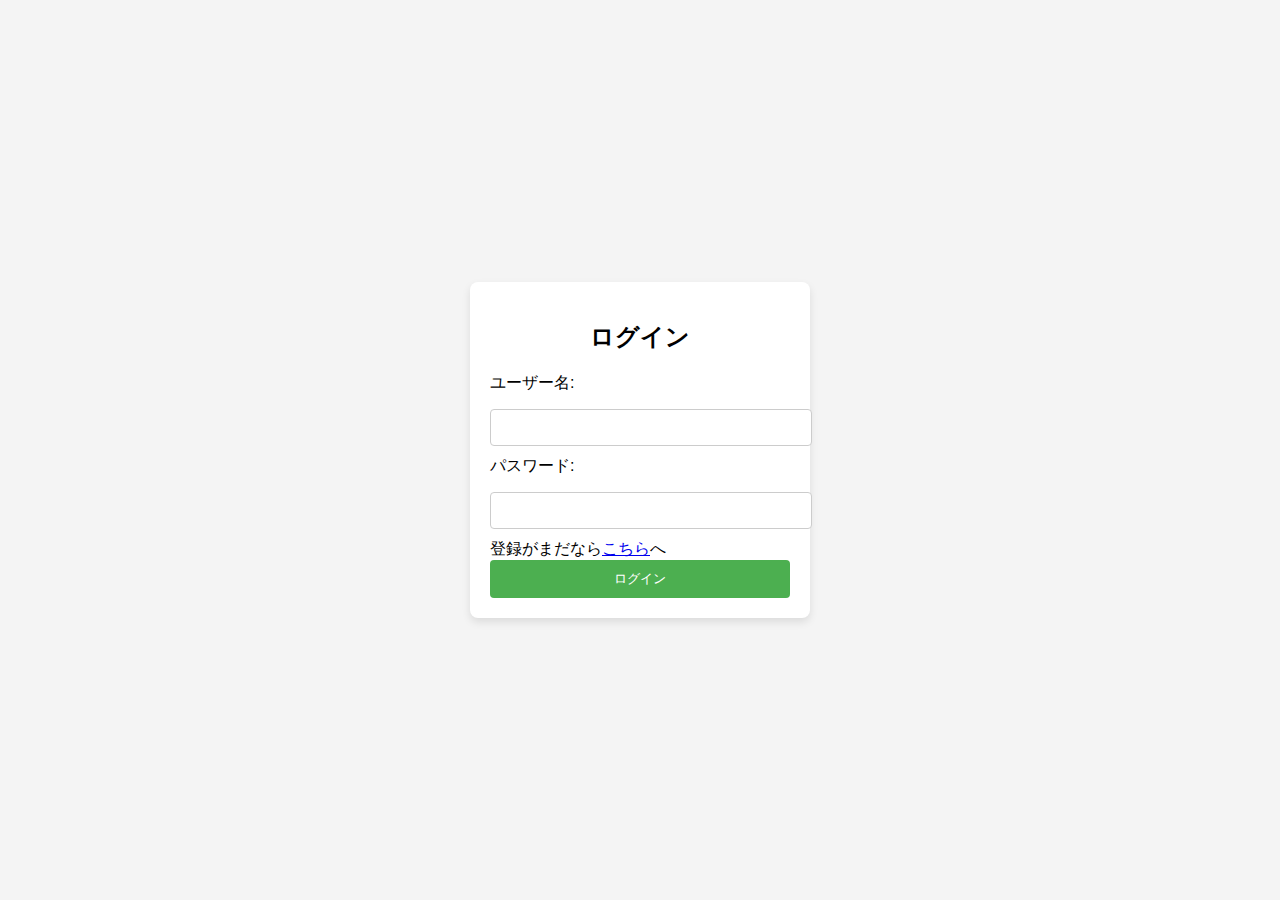
<file: login/index.html>
<!DOCTYPE html>
<html lang="ja">
<head>
  <meta charset="UTF-8">
  <meta name="viewport" content="width=device-width, initial-scale=1.0">
  <title>ログインページ</title>
  <style>
    body {
      font-family: Arial, sans-serif;
      margin: 0;
      padding: 0;
      display: flex;
      justify-content: center;
      align-items: center;
      height: 100vh;
      background-color: #f4f4f4;
    }
    .login-container {
      background-color: white;
      padding: 20px;
      border-radius: 8px;
      box-shadow: 0 4px 8px rgba(0, 0, 0, 0.1);
      width: 300px;
    }
    .login-container h2 {
      text-align: center;
      margin-bottom: 20px;
    }
    .login-container label {
      display: block;
      margin-bottom: 5px;
    }
    .login-container input {
      width: 100%;
      padding: 10px;
      margin: 10px 0;
      border-radius: 4px;
      border: 1px solid #ccc;
    }
    .login-container button {
      width: 100%;
      padding: 10px;
      background-color: #4CAF50;
      color: white;
      border: none;
      border-radius: 4px;
      cursor: pointer;
    }
    .login-container button:hover {
      background-color: #45a049;
    }
    .login-container button:disabled {
      background-color: #ccc;
      cursor: not-allowed;
    }
    .error-message {
      color: red;
      text-align: center;
      display: none;
    }
  </style>
</head>
<body>

  <div class="login-container">
    <h2>ログイン</h2>
    <form id="login-form">
      <label for="username">ユーザー名:</label>
      <input type="text" id="username" name="username" required>
      
      <label for="password">パスワード:</label>
      <input type="password" id="password" name="password" required>
      <br>登録がまだなら<a href="https://hatena-scratch.f5.si/register">こちら</a>へ
      
      <button type="submit" id="submit-button">ログイン</button>
    </form>
    <div id="error-message" class="error-message">ユーザー名またはパスワードが間違っています</div>
  </div>

  <script>
    document.addEventListener('DOMContentLoaded', async () => {
      const token = localStorage.getItem('authToken'); // トークンを取得

      if (token) {
        try {
          // トークンの有効性を確認するためにサーバーにリクエスト
          const response = await fetch('https://api.hatena-scratch.f5.si/auth/check', {
            method: 'GET',
            headers: {
              'Authorization': `Bearer ${token}`,
            },
          });

          if (response.ok) {
            // トークンが有効なら、ログイン済みとしてトップページにリダイレクト
            window.location.href = '/'; // トップページのURLに置き換える
          } else {
            // トークンが無効なら、localStorageから削除
            localStorage.removeItem('authToken');
          }
        } catch (error) {
          console.error('エラー:', error);
          // サーバーにリクエストできなかった場合でも、ログインページはそのまま表示
        }
      }
    });

    // フォームの送信イベント
    document.getElementById('login-form').addEventListener('submit', async function(event) {
      event.preventDefault(); // フォームが通常送信されないようにする

      const submitButton = document.getElementById('submit-button');
      submitButton.disabled = true; // ボタンを無効化

      // 入力内容を取得
      const username = document.getElementById('username').value;
      const password = document.getElementById('password').value;

      // リクエストを送信するAPIエンドポイント
      const loginUrl = 'https://api.hatena-scratch.f5.si/login';

      // APIリクエスト用のオプション
      const options = {
        method: 'POST',
        headers: {
          'Content-Type': 'application/json',
        },
        body: JSON.stringify({
          username: username,
          password: password,
        }),
      };

      try {
        // APIへリクエストを送信
        const response = await fetch(loginUrl, options);

        if (response.ok) {
          // ログイン成功の場合、トークンを取得し、成功メッセージを表示
          const data = await response.json();
          localStorage.removeItem('authToken');
          alert('ログイン成功！');
          console.log('ログイントークン:', data.token); // トークンをログに表示
          localStorage.setItem('authToken', data.token);

          // ログイン後、トップページに遷移
          setTimeout(() => {
            window.location.href = '/'; // トップページのURLに置き換える
          }, 500); // 0.5秒後にリダイレクト
        } else {
          // エラーの場合、エラーメッセージを表示
          const errorData = await response.json();
          document.getElementById('error-message').style.display = 'block';
        }
      } catch (error) {
        console.error('エラーが発生しました:', error);
        document.getElementById('error-message').style.display = 'block';
      } finally {
        // リクエスト完了後にボタンを再度有効化
        submitButton.disabled = false;
      }
    });
  </script>

</body>
</html>
</file>
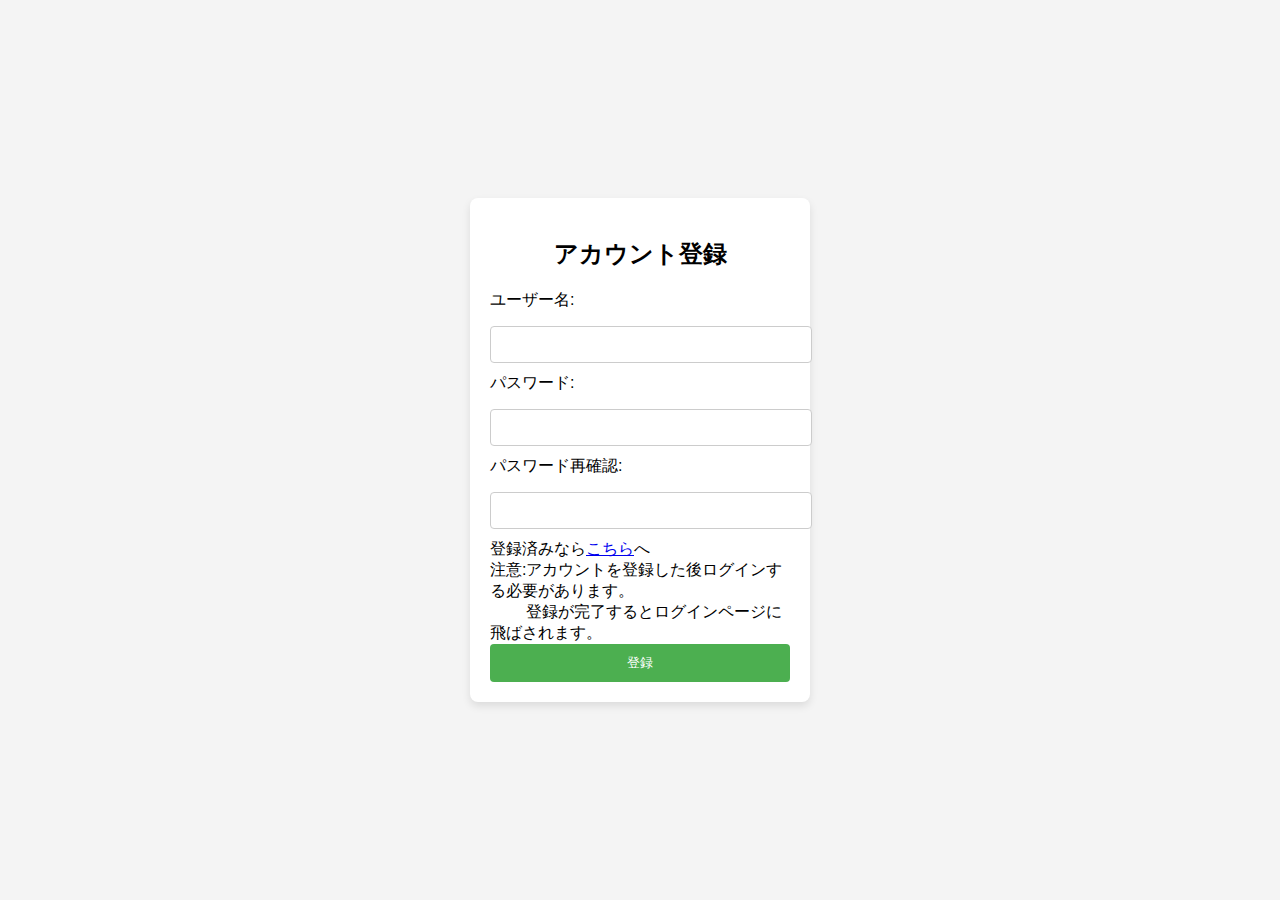
<file: register/index.html>
<!DOCTYPE html>
<html lang="ja">
<head>
  <meta charset="UTF-8">
  <meta name="viewport" content="width=device-width, initial-scale=1.0">
  <title>アカウント登録</title>
  <style>
    body {
      font-family: Arial, sans-serif;
      margin: 0;
      padding: 0;
      display: flex;
      justify-content: center;
      align-items: center;
      height: 100vh;
      background-color: #f4f4f4;
    }
    .register-container {
      background-color: white;
      padding: 20px;
      border-radius: 8px;
      box-shadow: 0 4px 8px rgba(0, 0, 0, 0.1);
      width: 300px;
    }
    .register-container h2 {
      text-align: center;
      margin-bottom: 20px;
    }
    .register-container label {
      display: block;
      margin-bottom: 5px;
    }
    .register-container input {
      width: 100%;
      padding: 10px;
      margin: 10px 0;
      border-radius: 4px;
      border: 1px solid #ccc;
    }
    .register-container button {
      width: 100%;
      padding: 10px;
      background-color: #4CAF50;
      color: white;
      border: none;
      border-radius: 4px;
      cursor: pointer;
    }
    .register-container button:hover {
      background-color: #45a049;
    }
    .register-container button:disabled {
      background-color: #ccc;
      cursor: not-allowed;
    }
    .error-message, .success-message {
      color: red;
      text-align: center;
      display: none;
    }
    .success-message {
      color: green;
    }
  </style>
</head>
<body>

  <div class="register-container">
    <h2>アカウント登録</h2>
    <form id="register-form">
      <label for="username">ユーザー名:</label>
      <input type="text" id="username" name="username" required>
      
      <label for="password">パスワード:</label>
      <input type="password" id="password" name="password" required>

      <label for="confirm-password">パスワード再確認:</label>
      <input type="password" id="confirm-password" name="confirm-password" required>
      <br>
      登録済みなら<a href="https://hatena-scratch.f5.si/login">こちら</a>へ
      <br>注意:アカウントを登録した後ログインする必要があります。
      <br>　　 登録が完了するとログインページに飛ばされます。
      <button type="submit" id="submit-button">登録</button>
    </form>
    <div id="error-message" class="error-message"></div>
    <div id="success-message" class="success-message">アカウントが正常に作成されました！</div>
  </div>

  <script>
    document.addEventListener('DOMContentLoaded', async () => {
      const token = localStorage.getItem('authToken'); // トークンを取得

      if (!token) return; // トークンが無ければ何もしない（未ログインの状態）

      try {
        // トークンを検証するリクエストを送信
        const response = await fetch('https://api.hatena-scratch.f5.si/auth/check', {
          method: 'GET',
          headers: {
            'Authorization': `Bearer ${token}`,
          },
        });

        if (response.ok) {
          // ログイン済みならトップページにリダイレクト
          window.location.href = '/login'; // トップページのURLに置き換える
        }
      } catch (error) {
        console.error('エラー:', error);
        // エラーが発生しても、ログインページをそのまま表示
      }
    });

    // フォームの送信イベント
    document.getElementById('register-form').addEventListener('submit', async function(event) {
      event.preventDefault(); // フォームが通常送信されないようにする

      const submitButton = document.getElementById('submit-button');
      submitButton.disabled = true; // ボタンを無効化

      // 入力内容を取得
      const username = document.getElementById('username').value;
      const password = document.getElementById('password').value;
      const confirmPassword = document.getElementById('confirm-password').value;

      // パスワード確認
      if (password !== confirmPassword) {
        document.getElementById('error-message').textContent = 'パスワードが一致しません。';
        document.getElementById('error-message').style.display = 'block';
        submitButton.disabled = false; // ボタンを再度有効化
        return;
      } else {
        document.getElementById('error-message').style.display = 'none';
      }

      // リクエストを送信するAPIエンドポイント
      const registerUrl = 'https://api.hatena-scratch.f5.si/register';

      const options = {
        method: 'POST',
        headers: {
          'Content-Type': 'application/json',
        },
        body: JSON.stringify({
          username: username,
          password: password,
        }),
      };

      try {
        const response = await fetch(registerUrl, options);

        if (response.ok) {
          document.getElementById('success-message').style.display = 'block';
          document.getElementById('error-message').style.display = 'none';

          // 登録成功後、トップページにリダイレクト
          setTimeout(() => {
            window.location.href = '/index.html'; // トップページのURLに置き換える
          }, 500); // 0.5秒後にリダイレクト
        } else {
          const errorData = await response.json();
          document.getElementById('error-message').textContent = errorData.error || '登録に失敗しました。';
          document.getElementById('error-message').style.display = 'block';
          submitButton.disabled = false; // ボタンを再度有効化
        }
      } catch (error) {
        console.error('エラーが発生しました:', error);
        document.getElementById('error-message').textContent = 'サーバーエラーが発生しました。';
        document.getElementById('error-message').style.display = 'block';
        submitButton.disabled = false; // ボタンを再度有効化
      }
    });
  </script>

</body>
</html>
</file>
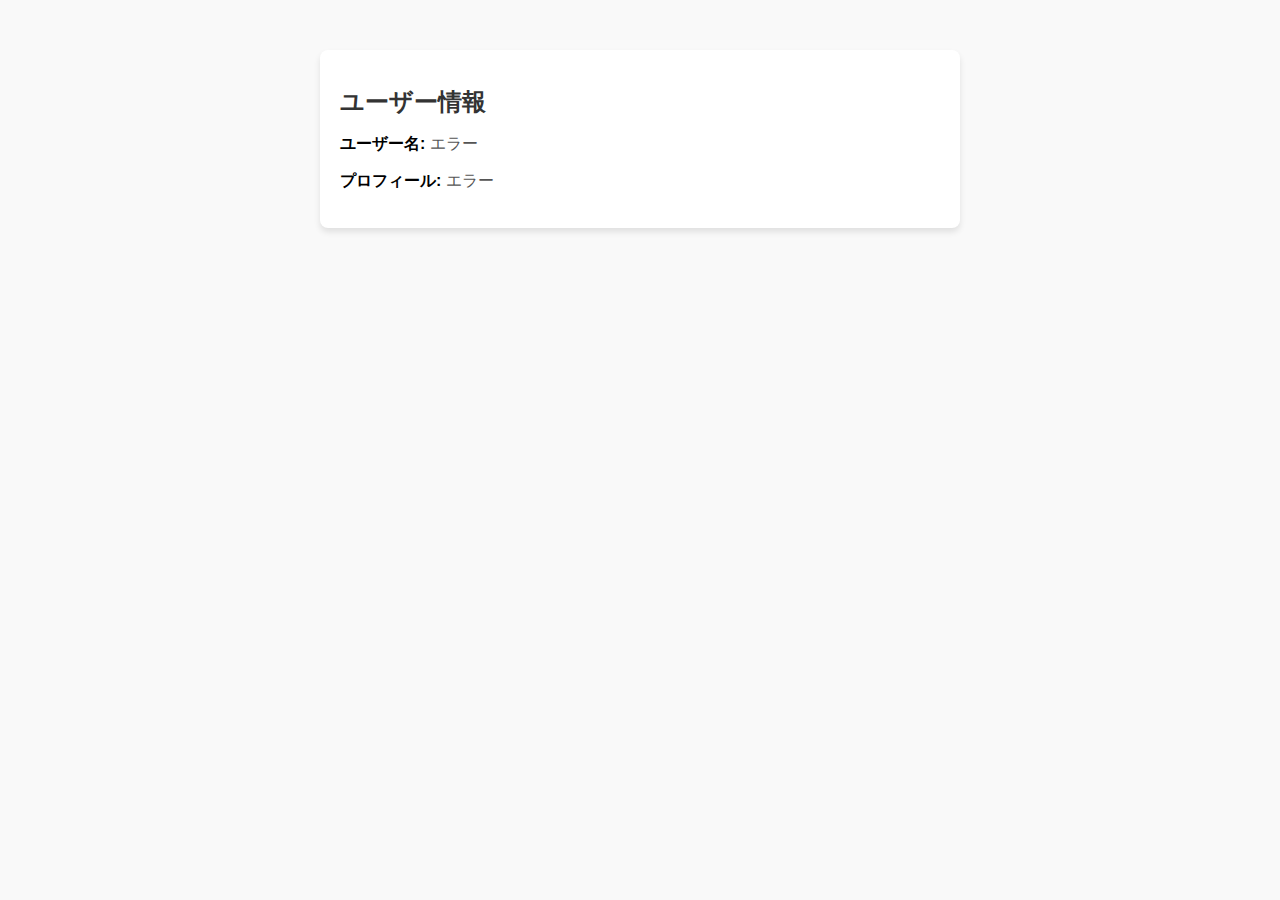
<file: user/index.html>
<!DOCTYPE html>
<html lang="ja">
<head>
    <meta charset="UTF-8">
    <meta name="viewport" content="width=device-width, initial-scale=1.0">
    <title>ユーザーページ</title>
    <link rel="stylesheet" href="./style.css">
</head>
<body>
    <div id="content">
        <h1>ユーザー情報</h1>
        <p><strong>ユーザー名:</strong> <span id="username">読み込み中...</span></p>
        <p><strong>プロフィール:</strong> <span id="profile">読み込み中...</span></p>
    </div>
    <script src="./script.js"></script>
</body>
</html>
</file>
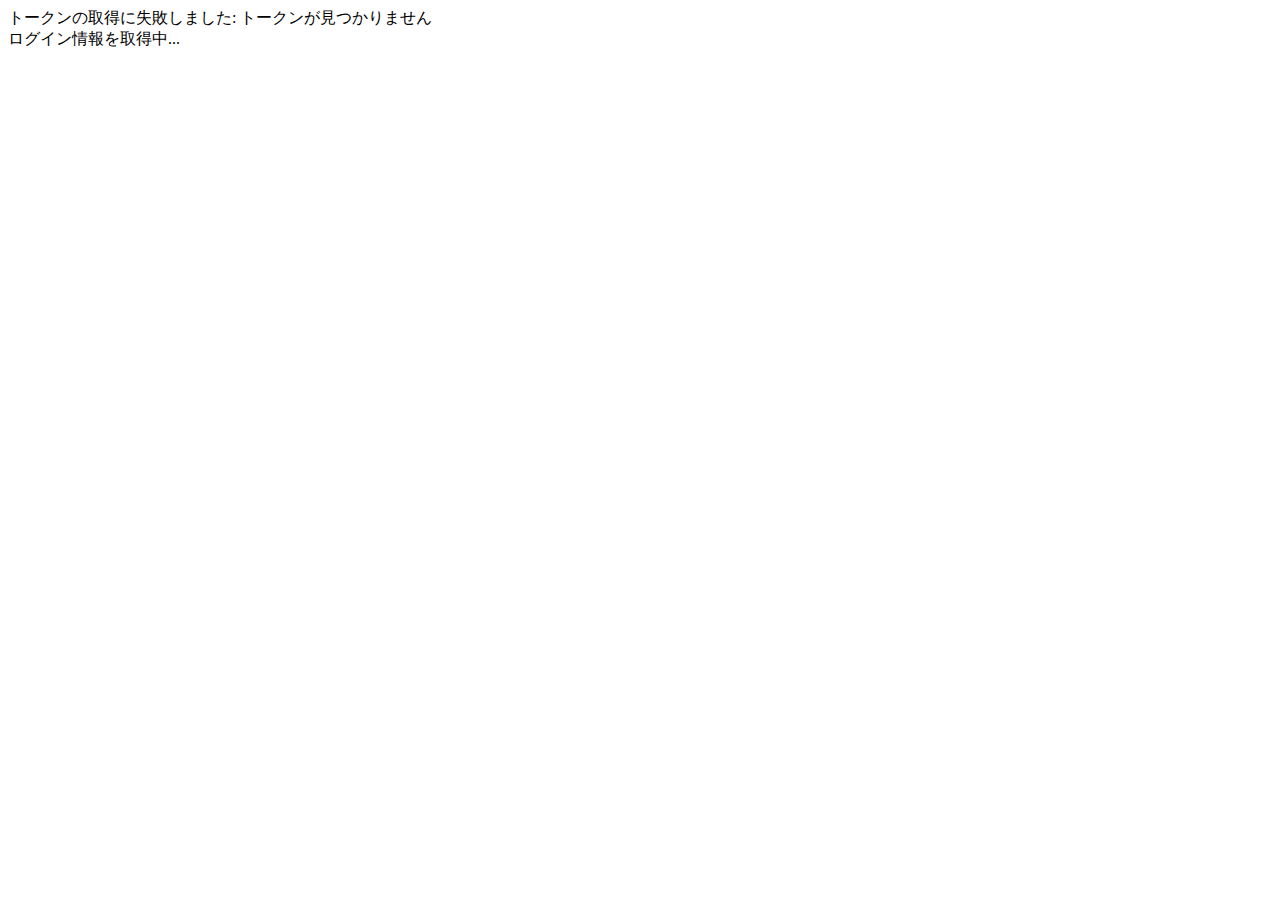
<file: check/login/index.html>
<!DOCTYPE html>
<html>
<head>
    <title>ログインチェック</title>
</head>
<body>
    <div id="tokenlog"></div>
    <div id="token1"></div>
    <div id="token2"></div>
    <div id="log">ログイン情報を取得中...</div>

    <script>
        document.addEventListener("DOMContentLoaded", function() {
            const element = document.getElementById("log");
            const element2 = document.getElementById("tokenlog");
            const element3 = document.getElementById("token1");
            const element4 = document.getElementById("token2"); // 修正: トークンの状態を表示する要素

            let token;

            // トークンの取得
            try {
                token = localStorage.getItem("authToken");
                if (!token) {
                    throw new Error("トークンが見つかりません");
                }
                element2.innerText = `トークンの取得に成功しました: ${token}`;
            } catch (e) {
                element2.innerText = "トークンの取得に失敗しました: " + e.message;
                return;
            }

            // トークンのデコード処理
            try {
                const base64Url = token.split('.')[1]; // トークンのペイロード部分
                const payload = JSON.parse(atob(base64Url));
                element3.innerText = `ペイロード: ${JSON.stringify(payload, null, 2)}`;

                const currentTime = Math.floor(Date.now() / 1000); // 現在のUnixタイムスタンプ
                const expTime = payload.exp; // トークンの有効期限

                if (currentTime < expTime) {
                    element4.innerText = "トークンは有効です。";
                } else {
                    element4.innerText = "トークンは無効です。";
                }
            } catch (e) {
                element4.innerText = "トークンのデコードに失敗しました: " + e.message;
                return;
            }

            // サーバーへの認証リクエスト
            fetch("https://api.hatena-scratch.f5.si/auth/check", {
                method: "GET",
                headers: {
                    "Authorization": `Bearer ${token}`, // トークンをヘッダーに含める
                    "Content-Type": "application/json"
                }
            })
                .then(response => {
                    if (!response.ok) {
                        throw new Error(`HTTPエラー: ${response.status}`);
                    }
                    return response.json();
                })
                .then(data => {
                    if (data.isAuthenticated) {
                        element.innerText = `認証成功: ユーザー名=${data.user.name}`;
                    } else {
                        element.innerText = "認証失敗";
                    }
                })
                .catch(error => {
                    element.innerText = `エラー: ${error.message}`;
                });
        });
    </script>
</body>
</html>
</file>
<file: user/style.css>
body {
    font-family: Arial, sans-serif;
    margin: 0;
    padding: 0;
    background-color: #f9f9f9;
}

#content {
    max-width: 600px;
    margin: 50px auto;
    padding: 20px;
    background: white;
    border-radius: 8px;
    box-shadow: 0 4px 6px rgba(0, 0, 0, 0.1);
}

h1 {
    font-size: 24px;
    color: #333;
}

p {
    font-size: 16px;
    color: #555;
}

strong {
    color: #000;
}
</file>
